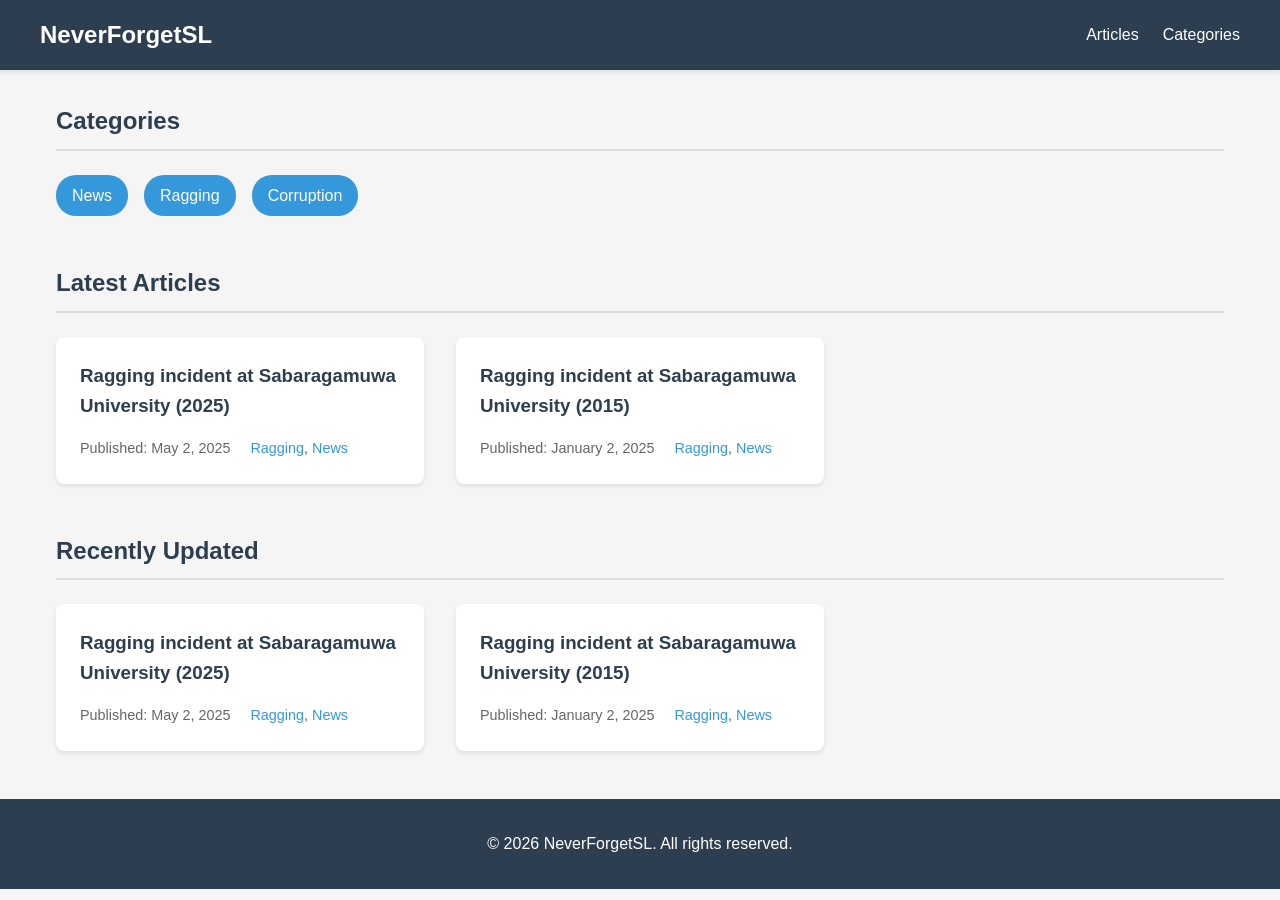
<file: index.html>
<!DOCTYPE html>
<html lang="en">
<head>
    <meta charset="UTF-8">
    <meta name="viewport" content="width=device-width, initial-scale=1.0">
    <title>NeverForgetSL</title>
    <link rel="stylesheet" href="css/style.css">
    <link rel="stylesheet" href="https://cdnjs.cloudflare.com/ajax/libs/font-awesome/6.0.0/css/all.min.css">
</head>
<body>
    <header>
        <nav>
            <div class="nav-wrapper">
                <a href="index.html" class="brand-logo">NeverForgetSL</a>
                <ul class="nav-links">
                    <li><a href="articles.html">Articles</a></li>
                    <li><a href="categories.html">Categories</a></li>
                </ul>
            </div>
        </nav>
    </header>

    <main>
        <section class="categories">
            <h2>Categories</h2>
            <div class="category-list" id="categoryList">
                <!-- Categories will be loaded dynamically -->
            </div>
        </section>

        <section class="latest-articles">
            <h2>Latest Articles</h2>
            <div class="article-list" id="latestArticles">
                <!-- Latest articles will be loaded dynamically -->
            </div>
        </section>

        <section class="recently-edited">
            <h2>Recently Updated</h2>
            <div class="article-list" id="recentArticles">
                <!-- Recent articles will be loaded dynamically -->
            </div>
        </section>
    </main>

    <footer>
        <p>&copy; <span id="currentYear"></span> NeverForgetSL. All rights reserved.</p>
    </footer>

    <script src="js/main.js"></script>
</body>
</html>
</file>
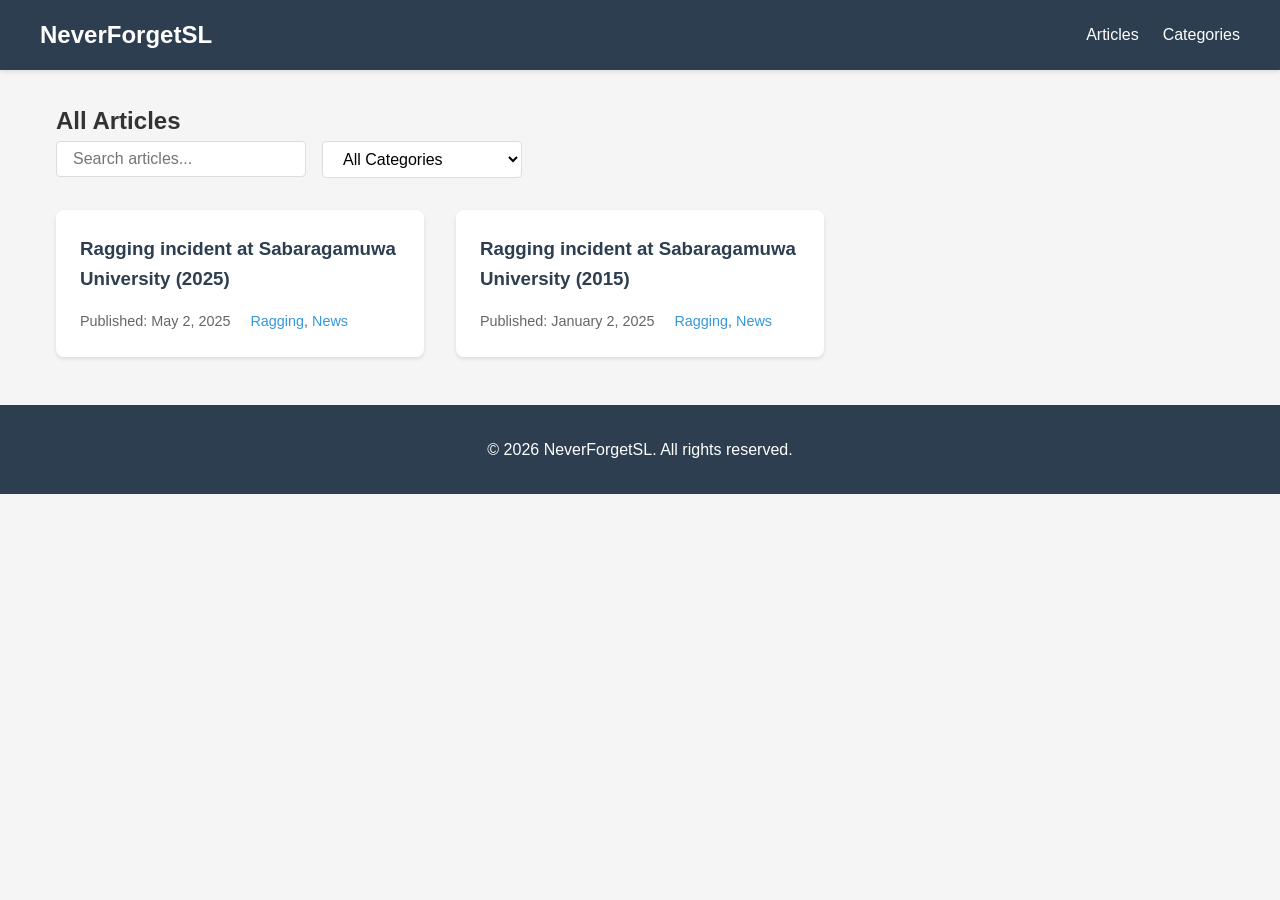
<file: articles.html>
<!DOCTYPE html>
<html lang="en">
<head>
    <meta charset="UTF-8">
    <meta name="viewport" content="width=device-width, initial-scale=1.0">
    <title>Articles - NeverForgetSL</title>
    <link rel="stylesheet" href="css/style.css">
    <link rel="stylesheet" href="https://cdnjs.cloudflare.com/ajax/libs/font-awesome/6.0.0/css/all.min.css">
</head>
<body>
    <header>
        <nav>
            <div class="nav-wrapper">
                <a href="index.html" class="brand-logo">NeverForgetSL</a>
                <ul class="nav-links">
                    <li><a href="articles.html">Articles</a></li>
                    <li><a href="categories.html">Categories</a></li>
                </ul>
            </div>
        </nav>
    </header>

    <main>
        <section class="articles-section">
            <h1>All Articles</h1>
            <div class="article-filters">
                <div class="search-box">
                    <input type="text" id="searchInput" placeholder="Search articles...">
                </div>
                <div class="category-filter">
                    <select id="categoryFilter">
                        <option value="">All Categories</option>
                        <!-- Categories will be loaded dynamically -->
                    </select>
                </div>
            </div>
            <div class="article-list" id="allArticles">
                <!-- Articles will be loaded dynamically -->
            </div>
        </section>
    </main>

    <footer>
        <p>&copy; <span id="currentYear"></span> NeverForgetSL. All rights reserved.</p>
    </footer>

    <script src="js/main.js"></script>
    <script>
        // Additional JavaScript for articles page
        document.addEventListener('DOMContentLoaded', () => {
            // Load all articles
            const allArticles = document.getElementById('allArticles');
            const sortedArticles = [...articles].sort((a, b) => 
                new Date(b.date) - new Date(a.date)
            );
            
            sortedArticles.forEach(article => {
                allArticles.appendChild(createArticlePreview(article));
            });

            // Populate category filter
            const categoryFilter = document.getElementById('categoryFilter');
            categories.forEach(category => {
                const option = document.createElement('option');
                option.value = category.toLowerCase();
                option.textContent = category;
                categoryFilter.appendChild(option);
            });

            // Search functionality
            const searchInput = document.getElementById('searchInput');
            searchInput.addEventListener('input', filterArticles);
            categoryFilter.addEventListener('change', filterArticles);

            function filterArticles() {
                const searchTerm = searchInput.value.toLowerCase();
                const selectedCategory = categoryFilter.value.toLowerCase();
                
                const filteredArticles = sortedArticles.filter(article => {
                    const matchesSearch = article.title.toLowerCase().includes(searchTerm);
                    const matchesCategory = !selectedCategory || 
                        article.categories.some(cat => cat.toLowerCase() === selectedCategory);
                    return matchesSearch && matchesCategory;
                });

                allArticles.innerHTML = '';
                filteredArticles.forEach(article => {
                    allArticles.appendChild(createArticlePreview(article));
                });
            }
        });
    </script>
</body>
</html>
</file>
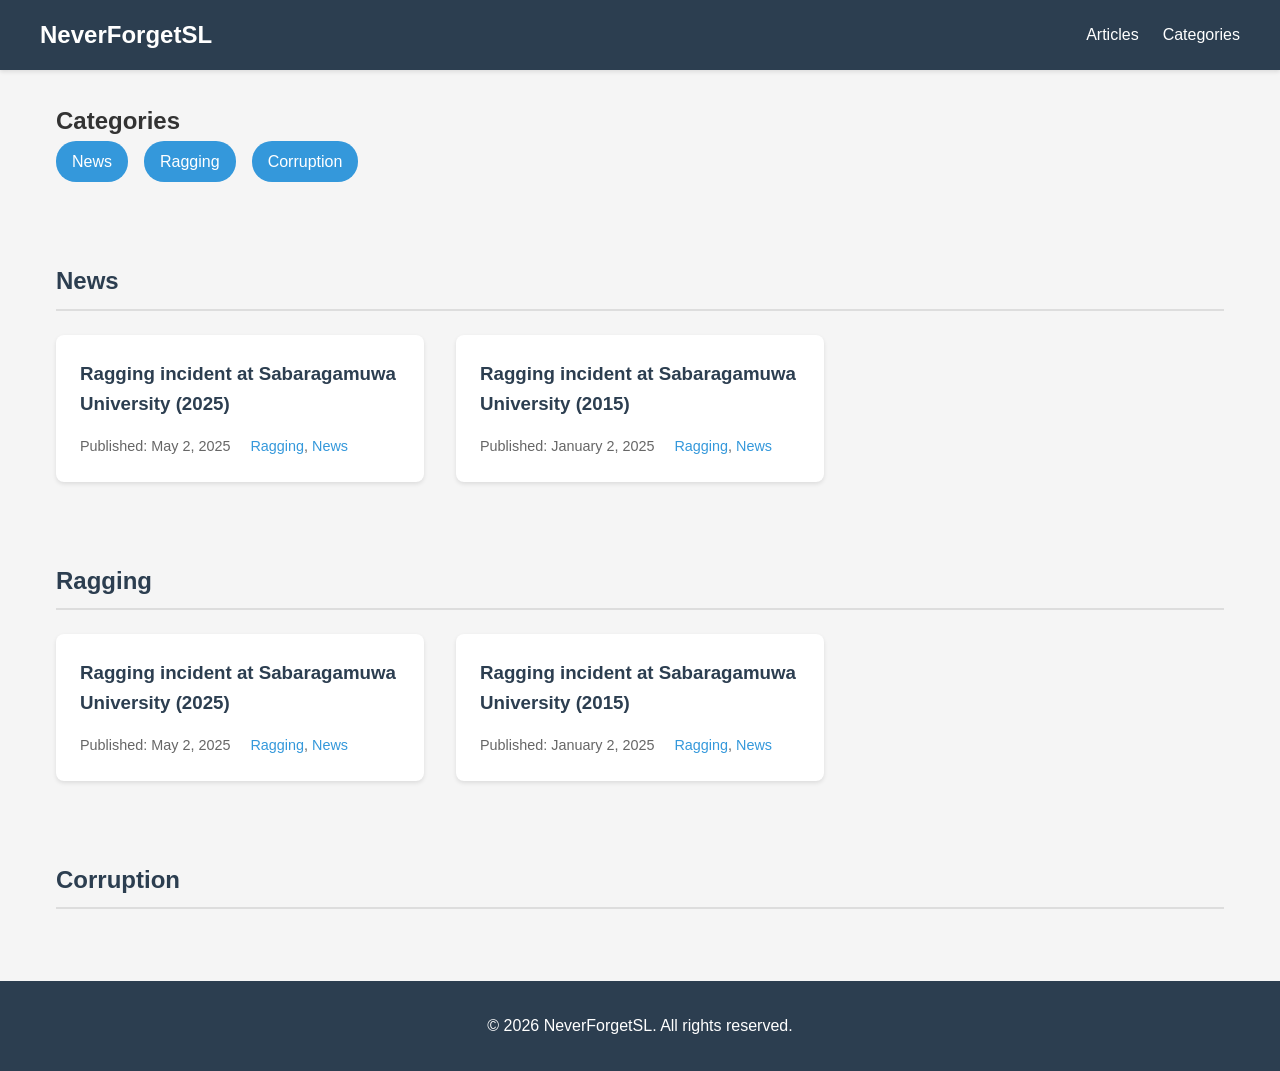
<file: categories.html>
<!DOCTYPE html>
<html lang="en">
<head>
    <meta charset="UTF-8">
    <meta name="viewport" content="width=device-width, initial-scale=1.0">
    <title>Categories - NeverForgetSL</title>
    <link rel="stylesheet" href="css/style.css">
    <link rel="stylesheet" href="https://cdnjs.cloudflare.com/ajax/libs/font-awesome/6.0.0/css/all.min.css">
</head>
<body>
    <header>
        <nav>
            <div class="nav-wrapper">
                <a href="index.html" class="brand-logo">NeverForgetSL</a>
                <ul class="nav-links">
                    <li><a href="articles.html">Articles</a></li>
                    <li><a href="categories.html">Categories</a></li>
                </ul>
            </div>
        </nav>
    </header>

    <main>
        <section class="categories-section">
            <h1>Categories</h1>
            <div class="category-list" id="categoryList">
                <!-- Categories will be loaded dynamically -->
            </div>
        </section>

        <section class="category-articles">
            <!-- Category sections will be loaded dynamically -->
        </section>
    </main>

    <footer>
        <p>&copy; <span id="currentYear"></span> NeverForgetSL. All rights reserved.</p>
    </footer>

    <script src="js/main.js"></script>
    <script>
        // Additional JavaScript for categories page
        document.addEventListener('DOMContentLoaded', () => {
            const categoryArticles = document.querySelector('.category-articles');
            
            // Create sections for each category
            categories.forEach(category => {
                const categorySection = document.createElement('section');
                categorySection.id = category.toLowerCase();
                categorySection.className = 'category-section';
                
                const categoryTitle = document.createElement('h2');
                categoryTitle.textContent = category;
                categorySection.appendChild(categoryTitle);

                const articleList = document.createElement('div');
                articleList.className = 'article-list';

                // Filter articles for this category
                const categoryArticles = articles.filter(article => 
                    article.categories.includes(category)
                ).sort((a, b) => new Date(b.date) - new Date(a.date));

                categoryArticles.forEach(article => {
                    articleList.appendChild(createArticlePreview(article));
                });

                categorySection.appendChild(articleList);
                document.querySelector('.category-articles').appendChild(categorySection);
            });

            // Handle hash navigation
            function scrollToCategory() {
                const hash = window.location.hash.slice(1);
                if (hash) {
                    const element = document.getElementById(hash);
                    if (element) {
                        element.scrollIntoView({ behavior: 'smooth' });
                    }
                }
            }

            // Initial scroll
            scrollToCategory();

            // Handle hash changes
            window.addEventListener('hashchange', scrollToCategory);
        });
    </script>
</body>
</html>
</file>
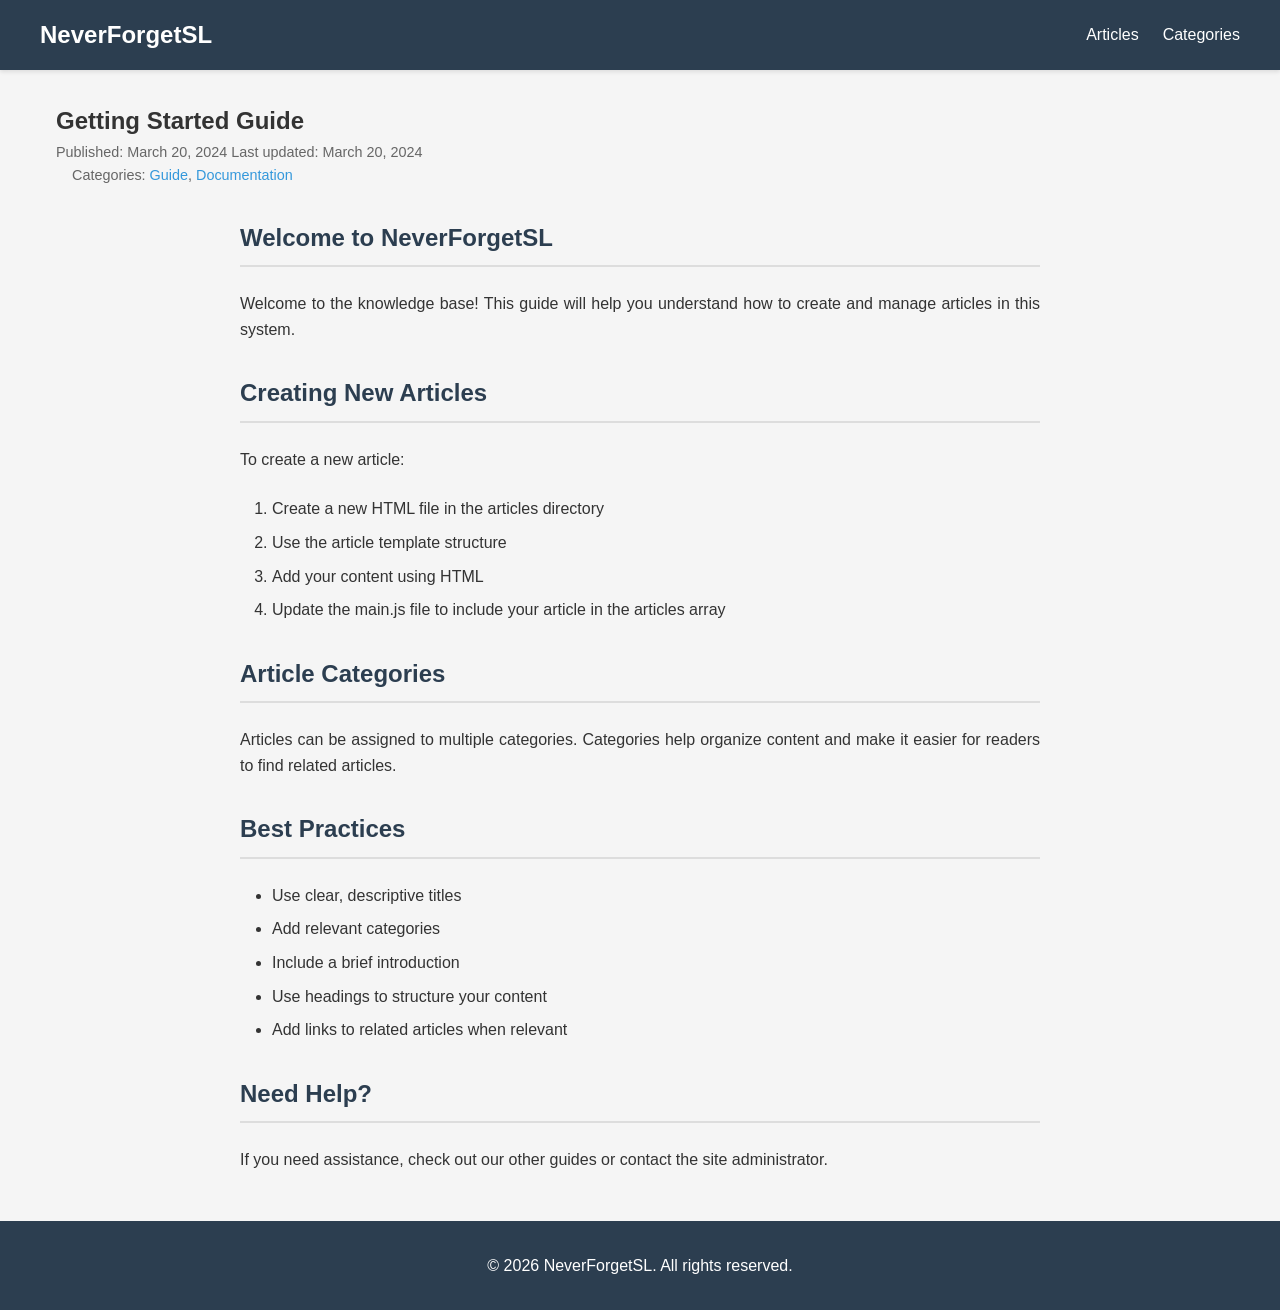
<file: articles/1.html>
<!DOCTYPE html>
<html lang="en">
<head>
    <meta charset="UTF-8">
    <meta name="viewport" content="width=device-width, initial-scale=1.0">
    <title>Getting Started Guide - NeverForgetSL</title>
    <link rel="stylesheet" href="../css/style.css">
    <link rel="stylesheet" href="https://cdnjs.cloudflare.com/ajax/libs/font-awesome/6.0.0/css/all.min.css">
</head>
<body>
    <header>
        <nav>
            <div class="nav-wrapper">
                <a href="../index.html" class="brand-logo">NeverForgetSL</a>
                <ul class="nav-links">
                    <li><a href="../articles.html">Articles</a></li>
                    <li><a href="../categories.html">Categories</a></li>
                </ul>
            </div>
        </nav>
    </header>

    <main>
        <article class="article">
            <header class="article-header">
                <h1>Getting Started Guide</h1>
                <div class="article-meta">
                    <span class="date">Published: March 20, 2024</span>
                    <span class="last-modified">Last updated: March 20, 2024</span>
                    <div class="categories">
                        Categories:
                        <a href="../categories.html#guide">Guide</a>,
                        <a href="../categories.html#documentation">Documentation</a>
                    </div>
                </div>
            </header>

            <div class="article-content">
                <h2>Welcome to NeverForgetSL</h2>
                <p>Welcome to the knowledge base! This guide will help you understand how to create and manage articles in this system.</p>

                <h2>Creating New Articles</h2>
                <p>To create a new article:</p>
                <ol>
                    <li>Create a new HTML file in the articles directory</li>
                    <li>Use the article template structure</li>
                    <li>Add your content using HTML</li>
                    <li>Update the main.js file to include your article in the articles array</li>
                </ol>

                <h2>Article Categories</h2>
                <p>Articles can be assigned to multiple categories. Categories help organize content and make it easier for readers to find related articles.</p>

                <h2>Best Practices</h2>
                <ul>
                    <li>Use clear, descriptive titles</li>
                    <li>Add relevant categories</li>
                    <li>Include a brief introduction</li>
                    <li>Use headings to structure your content</li>
                    <li>Add links to related articles when relevant</li>
                </ul>

                <h2>Need Help?</h2>
                <p>If you need assistance, check out our other guides or contact the site administrator.</p>
            </div>
        </article>
    </main>

    <footer>
        <p>&copy; <span id="currentYear"></span> NeverForgetSL. All rights reserved.</p>
    </footer>

    <script src="../js/main.js"></script>
</body>
</html>
</file>
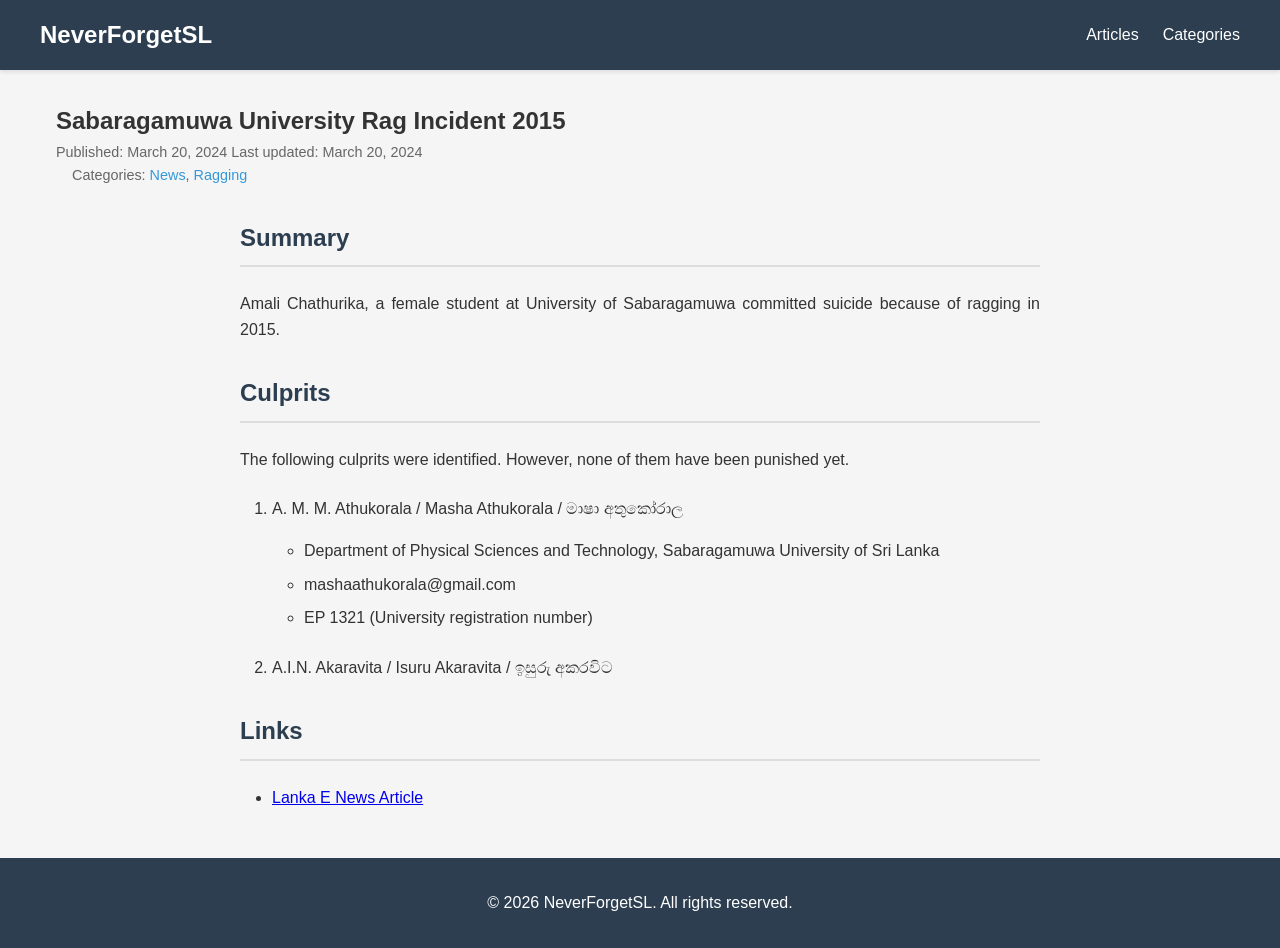
<file: articles/2015-sabaragamuwa-rag.html>
<!DOCTYPE html>
<html lang="en">
<head>
    <meta charset="UTF-8">
    <meta name="viewport" content="width=device-width, initial-scale=1.0">
    <title>Sabaragamuwa University Rag Incident 2015 - NeverForgetSL</title>
    <link rel="stylesheet" href="../css/style.css">
    <link rel="stylesheet" href="https://cdnjs.cloudflare.com/ajax/libs/font-awesome/6.0.0/css/all.min.css">
</head>
<body>
    <header>
        <nav>
            <div class="nav-wrapper">
                <a href="../index.html" class="brand-logo">NeverForgetSL</a>
                <ul class="nav-links">
                    <li><a href="../articles.html">Articles</a></li>
                    <li><a href="../categories.html">Categories</a></li>
                </ul>
            </div>
        </nav>
    </header>

    <main>
        <article class="article">
            <header class="article-header">
                <h1>Sabaragamuwa University Rag Incident 2015</h1>
                <div class="article-meta">
                    <span class="date">Published: March 20, 2024</span>
                    <span class="last-modified">Last updated: March 20, 2024</span>
                    <div class="categories">
                        Categories:
                        <a href="../categories.html#guide">News</a>,
                        <a href="../categories.html#documentation">Ragging</a>
                    </div>
                </div>
            </header>

            <div class="article-content">
                <h2>Summary</h2>
                <p>Amali Chathurika, a female student at University of Sabaragamuwa committed suicide because of ragging in 2015.</p>

                <h2>Culprits</h2>
                <p>The following culprits were identified. However, none of them have been punished yet.</p>
                <ol>
                    <li>A. M. M. Athukorala / Masha Athukorala / මාෂා අතුකෝරාල
                        <ul>
                            <li>Department of Physical Sciences and Technology, Sabaragamuwa University of Sri Lanka</li>
                            <li>mashaathukorala@gmail.com</li>
                            <li>EP 1321 (University registration number)</li>
                        </ul>


                    </li>
                    <li>A.I.N. Akaravita / Isuru Akaravita / ඉසුරු අකරවිට
                        <ul>

                        </ul>

                    </li>

                </ol>



                <h2>Links</h2>
                <ul>
                    <li><a href="https://www.lankaenews.com/news/8090/si">Lanka E News Article</a></li>
                </ul>

            </div>
        </article>
    </main>

    <footer>
        <p>&copy; <span id="currentYear"></span> NeverForgetSL. All rights reserved.</p>
    </footer>

    <script src="../js/main.js"></script>
</body>
</html>
</file>
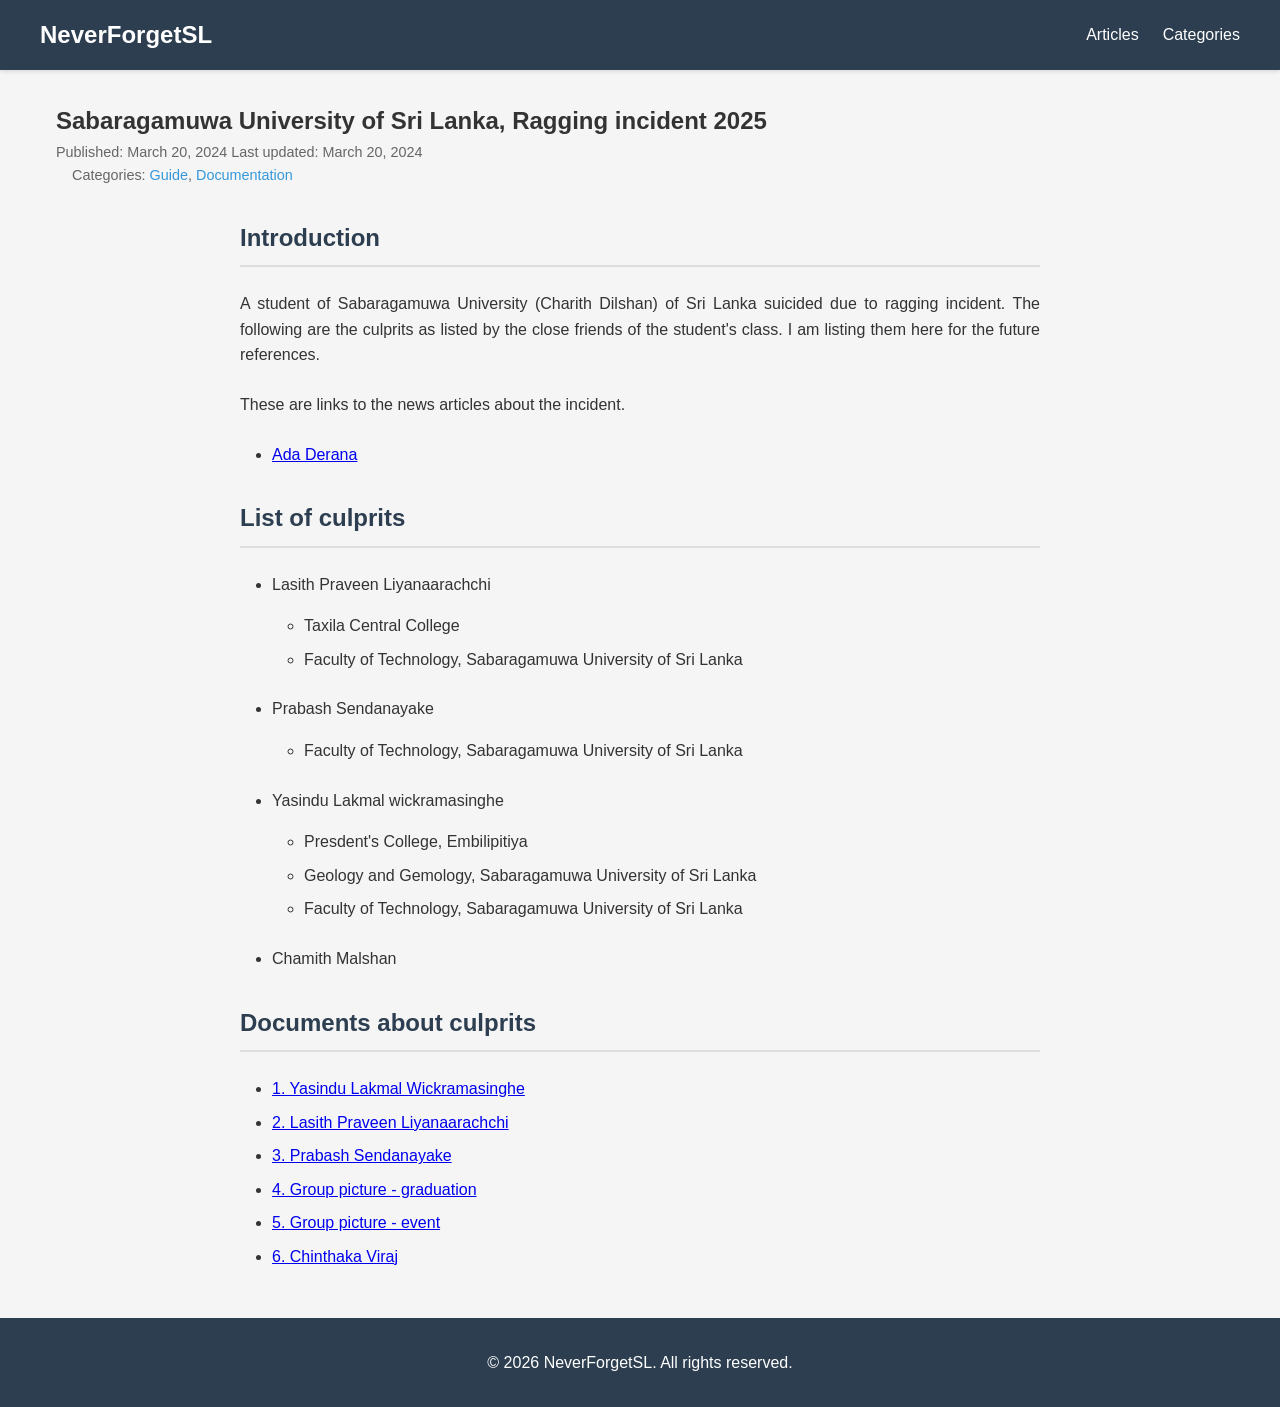
<file: articles/2025-sabaragamura-rag.html>
<!DOCTYPE html>
<html lang="en">
<head>
    <meta charset="UTF-8">
    <meta name="viewport" content="width=device-width, initial-scale=1.0">
    <title>NeverForgetSL : Sabaragamuwa University of Sri Lanka, Ragging incident 2025</title>
    <link rel="stylesheet" href="../css/style.css">
    <link rel="stylesheet" href="https://cdnjs.cloudflare.com/ajax/libs/font-awesome/6.0.0/css/all.min.css">
</head>
<body>
    <header>
        <nav>
            <div class="nav-wrapper">
                <a href="../index.html" class="brand-logo">NeverForgetSL</a>
                <ul class="nav-links">
                    <li><a href="../articles.html">Articles</a></li>
                    <li><a href="../categories.html">Categories</a></li>
                </ul>
            </div>
        </nav>
    </header>

    <main>
        <article class="article">
            <header class="article-header">
                <h1>Sabaragamuwa University of Sri Lanka, Ragging incident 2025</h1>
                <div class="article-meta">
                    <span class="date">Published: March 20, 2024</span>
                    <span class="last-modified">Last updated: March 20, 2024</span>
                    <div class="categories">
                        Categories:
                        <a href="../categories.html#guide">Guide</a>,
                        <a href="../categories.html#documentation">Documentation</a>
                    </div>
                </div>
            </header>

            <div class="article-content">

                <h2>Introduction</h2>

                <p>A student of Sabaragamuwa University (Charith Dilshan) of Sri Lanka suicided due to ragging incident. The following are the culprits as listed by the close friends of the student's class. I am listing them here for the future references.</p>


                <p>These are links to the news articles about the incident.</p>
                <ul>
                    <li><a href="https://www.dailymirror.lk/news/100000/Charith-Dilshan-suicide-case-police-arrest-10-students-2025-04-29">Ada Derana</a></li>
                </ul>

                <h2>List of culprits</h2>
                <ul>
                    <li>Lasith Praveen Liyanaarachchi</li>
                        <ul>
                            <li>Taxila Central College</li>
                            <li>Faculty of Technology, Sabaragamuwa University of Sri Lanka</li>
                        </ul>
                    <li>Prabash Sendanayake</li>
                        <ul>
                            <li>Faculty of Technology, Sabaragamuwa University of Sri Lanka</li>
                        </ul>




                    <li>Yasindu Lakmal wickramasinghe
                        <ul>
                            <li>Presdent's College, Embilipitiya</li>
                            <li>Geology and Gemology, Sabaragamuwa University of Sri Lanka</li>
                            <li>Faculty of Technology, Sabaragamuwa University of Sri Lanka</li>
                        </ul>


                    </li>
                    <li>Chamith Malshan</li>
                </ul>

                <h2>Documents about culprits</h2>
                <ul>
                    <li><a href="../assets/2025-sabaragamuwa-rag/1.pdf">1. Yasindu Lakmal Wickramasinghe</a></li>
                    <li><a href="../assets/2025-sabaragamuwa-rag/2.pdf">2. Lasith Praveen Liyanaarachchi</a></li>
                    <li><a href="../assets/2025-sabaragamuwa-rag/3.pdf">3. Prabash Sendanayake</a></li>
                    <li><a href="../assets/2025-sabaragamuwa-rag/4.pdf">4. Group picture - graduation</a></li>
                    <li><a href="../assets/2025-sabaragamuwa-rag/5.pdf">5. Group picture - event</a></li>
                    <li><a href="../assets/2025-sabaragamuwa-rag/6.pdf">6. Chinthaka Viraj</a></li>
                </ul>




            </div>
        </article>
    </main>

    <footer>
        <p>&copy; <span id="currentYear"></span> NeverForgetSL. All rights reserved.</p>
    </footer>

    <script src="../js/main.js"></script>
</body>
</html>
</file>
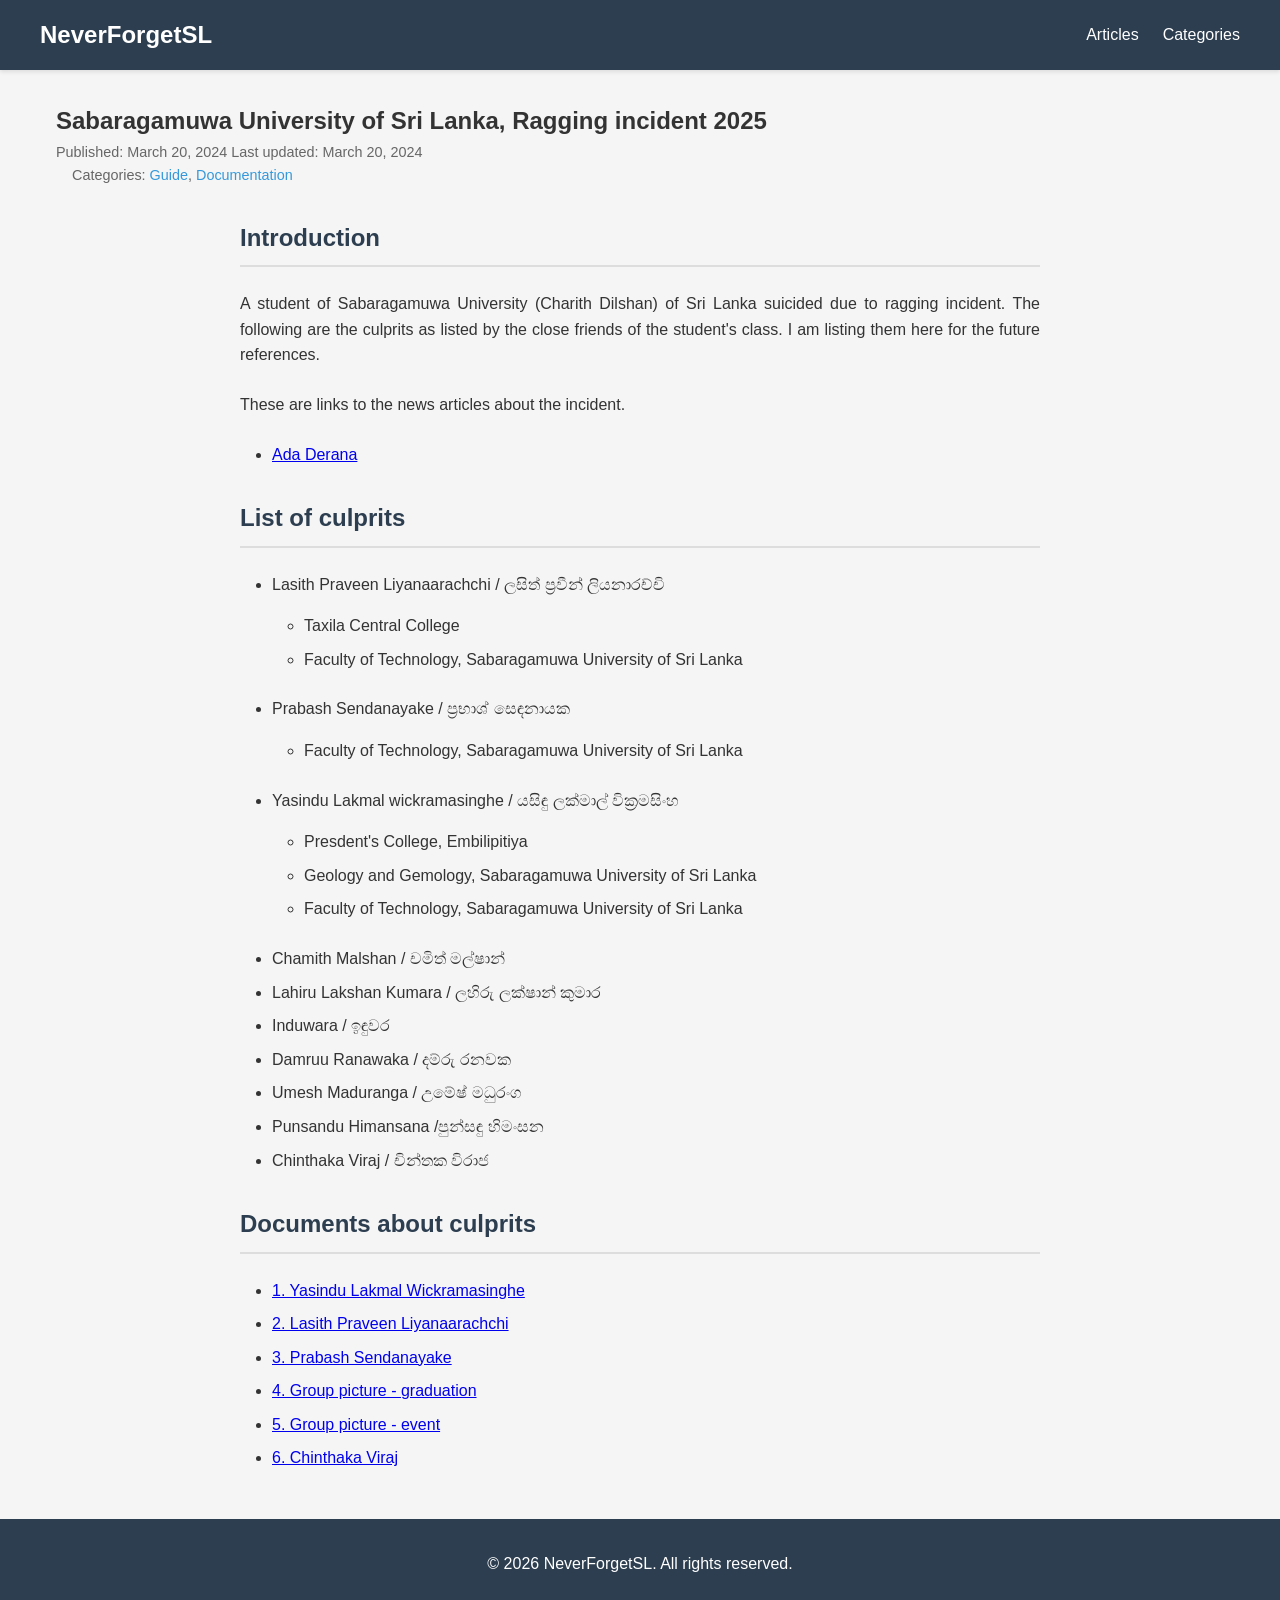
<file: articles/2025-sabaragamuwa-rag.html>
<!DOCTYPE html>
<html lang="en">
<head>
    <meta charset="UTF-8">
    <meta name="viewport" content="width=device-width, initial-scale=1.0">
    <title>NeverForgetSL : Sabaragamuwa University of Sri Lanka, Ragging incident 2025</title>
    <link rel="stylesheet" href="../css/style.css">
    <link rel="stylesheet" href="https://cdnjs.cloudflare.com/ajax/libs/font-awesome/6.0.0/css/all.min.css">
</head>
<body>
    <header>
        <nav>
            <div class="nav-wrapper">
                <a href="../index.html" class="brand-logo">NeverForgetSL</a>
                <ul class="nav-links">
                    <li><a href="../articles.html">Articles</a></li>
                    <li><a href="../categories.html">Categories</a></li>
                </ul>
            </div>
        </nav>
    </header>

    <main>
        <article class="article">
            <header class="article-header">
                <h1>Sabaragamuwa University of Sri Lanka, Ragging incident 2025</h1>
                <div class="article-meta">
                    <span class="date">Published: March 20, 2024</span>
                    <span class="last-modified">Last updated: March 20, 2024</span>
                    <div class="categories">
                        Categories:
                        <a href="../categories.html#guide">Guide</a>,
                        <a href="../categories.html#documentation">Documentation</a>
                    </div>
                </div>
            </header>

            <div class="article-content">

                <h2>Introduction</h2>

                <p>A student of Sabaragamuwa University (Charith Dilshan) of Sri Lanka suicided due to ragging incident. The following are the culprits as listed by the close friends of the student's class. I am listing them here for the future references.</p>


                <p>These are links to the news articles about the incident.</p>
                <ul>
                    <li><a href="https://www.dailymirror.lk/news/100000/Charith-Dilshan-suicide-case-police-arrest-10-students-2025-04-29">Ada Derana</a></li>
                </ul>

                <h2>List of culprits</h2>
                <ul>
                    <li>Lasith Praveen Liyanaarachchi / ලසිත් ප්‍රවීන් ලියනාරච්චි</li>
                        <ul>
                            <li>Taxila Central College</li>
                            <li>Faculty of Technology, Sabaragamuwa University of Sri Lanka</li>
                        </ul>
                    <li>Prabash Sendanayake / ප්‍රභාශ් සෙඳනායක</li>
                        <ul>
                            <li>Faculty of Technology, Sabaragamuwa University of Sri Lanka</li>
                        </ul>




                    <li>Yasindu Lakmal wickramasinghe / යසිඳු ලක්මාල් වික්‍රමසිංහ
                        <ul>
                            <li>Presdent's College, Embilipitiya</li>
                            <li>Geology and Gemology, Sabaragamuwa University of Sri Lanka</li>
                            <li>Faculty of Technology, Sabaragamuwa University of Sri Lanka</li>
                        </ul>


                    </li>
                    <li>Chamith Malshan / චමිත් මල්ෂාන්</li>

                    <li>Lahiru Lakshan Kumara / ලහිරු ලක්ෂාන් කුමාර</li>

                    <li>Induwara / ඉඳුවර</li>

                    <li>Damruu Ranawaka / දම්රු රනවක</li>

                    <li>Umesh Maduranga / උමේෂ් මධුරංග</li>

                    <li>Punsandu Himansana /පුන්සඳු හිමංසන</li>

                    <li> Chinthaka Viraj / චින්තක විරාජ</li>

                </ul>

                <h2>Documents about culprits</h2>
                <ul>
                    <li><a href="../assets/2025-sabaragamuwa-rag/1.pdf">1. Yasindu Lakmal Wickramasinghe</a></li>
                    <li><a href="../assets/2025-sabaragamuwa-rag/2.pdf">2. Lasith Praveen Liyanaarachchi</a></li>
                    <li><a href="../assets/2025-sabaragamuwa-rag/3.pdf">3. Prabash Sendanayake</a></li>
                    <li><a href="../assets/2025-sabaragamuwa-rag/4.pdf">4. Group picture - graduation</a></li>
                    <li><a href="../assets/2025-sabaragamuwa-rag/5.pdf">5. Group picture - event</a></li>
                    <li><a href="../assets/2025-sabaragamuwa-rag/6.pdf">6. Chinthaka Viraj</a></li>
                </ul>




            </div>
        </article>
    </main>

    <footer>
        <p>&copy; <span id="currentYear"></span> NeverForgetSL. All rights reserved.</p>
    </footer>

    <script src="../js/main.js"></script>
</body>
</html>
</file>
<file: css/style.css>
:root {
    --primary-color: #2c3e50;
    --secondary-color: #3498db;
    --text-color: #333;
    --background-color: #f5f5f5;
    --border-color: #ddd;
    --card-background: #ffffff;
    --shadow: 0 2px 4px rgba(0,0,0,0.1);
}

* {
    margin: 0;
    padding: 0;
    box-sizing: border-box;
}

body {
    font-family: -apple-system, BlinkMacSystemFont, "Segoe UI", Roboto, Helvetica, Arial, sans-serif;
    line-height: 1.6;
    color: var(--text-color);
    background-color: var(--background-color);
}

/* Navigation */
nav {
    background-color: var(--primary-color);
    padding: 1rem;
    color: white;
    box-shadow: var(--shadow);
}

.nav-wrapper {
    max-width: 1200px;
    margin: 0 auto;
    display: flex;
    justify-content: space-between;
    align-items: center;
}

.brand-logo {
    color: white;
    text-decoration: none;
    font-size: 1.5rem;
    font-weight: bold;
}

.nav-links {
    list-style: none;
    display: flex;
    gap: 1.5rem;
}

.nav-links a {
    color: white;
    text-decoration: none;
    transition: color 0.3s ease;
}

.nav-links a:hover {
    color: var(--secondary-color);
}

/* Main content */
main {
    max-width: 1200px;
    margin: 2rem auto;
    padding: 0 1rem;
}

section {
    margin-bottom: 3rem;
}

h2 {
    color: var(--primary-color);
    border-bottom: 2px solid var(--border-color);
    padding-bottom: 0.5rem;
    margin-bottom: 1.5rem;
}

/* Article content formatting */
.article-content {
    max-width: 800px;
    margin: 0 auto;
}

.article-content p {
    margin-bottom: 1.5rem;
    text-align: justify;
}

.article-content ul,
.article-content ol {
    margin: 1rem 0 1.5rem 2rem;
}

.article-content li {
    margin-bottom: 0.5rem;
    text-align: justify;
}

.article-content h2 {
    margin-top: 2rem;
}

/* Categories */
.category-list {
    display: flex;
    flex-wrap: wrap;
    gap: 1rem;
}

.category-item {
    background-color: var(--secondary-color);
    color: white;
    padding: 0.5rem 1rem;
    border-radius: 20px;
    text-decoration: none;
    transition: background-color 0.3s ease;
}

.category-item:hover {
    background-color: #2980b9;
}

/* Articles */
.article-list {
    display: grid;
    gap: 2rem;
    grid-template-columns: repeat(auto-fill, minmax(300px, 1fr));
}

.article-preview {
    background: var(--card-background);
    padding: 1.5rem;
    border-radius: 8px;
    box-shadow: var(--shadow);
    transition: transform 0.3s ease;
}

.article-preview:hover {
    transform: translateY(-5px);
}

.article-preview h3 {
    margin: 0 0 1rem 0;
}

.article-preview h3 a {
    color: var(--primary-color);
    text-decoration: none;
}

.article-preview h3 a:hover {
    color: var(--secondary-color);
}

.article-meta {
    font-size: 0.9rem;
    color: #666;
}

.article-meta .categories {
    margin-left: 1rem;
}

.article-meta .categories a {
    color: var(--secondary-color);
    text-decoration: none;
}

.article-meta .categories a:hover {
    text-decoration: underline;
}

/* Footer */
footer {
    background-color: var(--primary-color);
    color: white;
    text-align: center;
    padding: 2rem;
    margin-top: 3rem;
}

/* Articles page */
.articles-section {
    max-width: 1200px;
    margin: 0 auto;
}

.article-filters {
    display: flex;
    gap: 1rem;
    margin-bottom: 2rem;
    flex-wrap: wrap;
}

.search-box input {
    padding: 0.5rem 1rem;
    border: 1px solid var(--border-color);
    border-radius: 4px;
    font-size: 1rem;
    min-width: 250px;
}

.category-filter select {
    padding: 0.5rem 1rem;
    border: 1px solid var(--border-color);
    border-radius: 4px;
    font-size: 1rem;
    background-color: white;
    min-width: 200px;
}

/* Categories page */
.categories-section {
    margin-bottom: 3rem;
}

.category-section {
    margin-bottom: 3rem;
    padding-top: 2rem;
}

.category-section h2 {
    color: var(--primary-color);
    border-bottom: 2px solid var(--border-color);
    padding-bottom: 0.5rem;
    margin-bottom: 1.5rem;
}

/* Responsive adjustments */
@media (max-width: 768px) {
    .nav-wrapper {
        flex-direction: column;
        gap: 1rem;
    }

    .nav-links {
        flex-direction: column;
        align-items: center;
        gap: 0.5rem;
    }

    .article-list {
        grid-template-columns: 1fr;
    }

    .article-content ul,
    .article-content ol {
        margin-left: 1.5rem;
    }

    .article-filters {
        flex-direction: column;
    }

    .search-box input,
    .category-filter select {
        width: 100%;
    }
}
</file>
